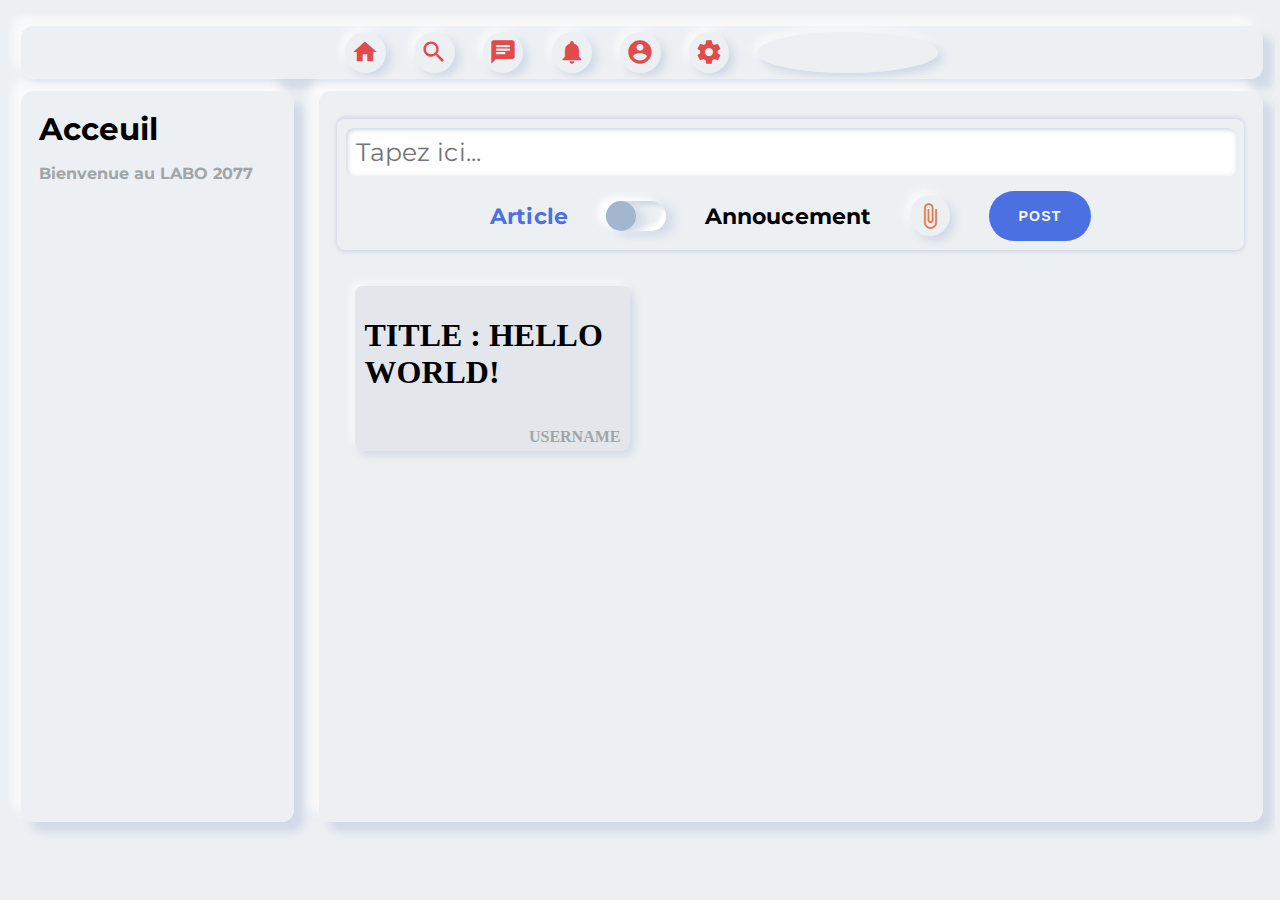
<file: projet ENSILAB/newpage/index.html>
<!DOCTYPE html>
<html dir="ltr">
  <head>
    <meta charset="utf-8">
    <title></title>
    <link rel="stylesheet" href="style.css">
    <link rel="stylesheet" href="https://fonts.googleapis.com/icon?family=Material+Icons">
    <style>
      @import url('https://fonts.googleapis.com/css2?family=Montserrat:wght@500&display=swap');
    </style>
  </head>
  <body>
    <div class="main">
      <div class="topnav">
        <i class="material-icons icons" style="font-size:2.2vw" id="home_id">home</i>
        <span class="search-btn" >
          <span id="search-id"><i class="material-icons icons" style="padding:0.5vw; font-size:2.2vw">search</i></span>
          <span id="search-input" style="margin-left:10%"><input type="hidden" id="input-id" name="" value=""></span>
        </span>
        <i class="material-icons icons" style="font-size:2.2vw" id="chat_id">chat</i>
        <i class="material-icons icons" style="font-size:2.2vw;" id="notif_id">notifications</i>
        <i class="material-icons icons" style="font-size:2.2vw" id="account_id">account_circle</i>
        <i class="material-icons icons" style="font-size:2.2vw" id="settings_id">settings</i>
        <i class="material-icons icons" style="font-size:2.2vw" id="logout_id">logout</i>

      </div>

      <div class="main-body">
        <div class="col1" id="col1">


        </div>

        <div class="col2" id="col2">


        </div>

        <div class="col3">
        </div>
      </div>
    </div>
    <script src="script.js"></script>
  </body>
</html>
</file>
<file: projet ENSILAB/newpage/style.css>
:root{
  --bg : #EDF2F0;

  --neu-1: #ecf0f3;
  --neu-2: #d1d9e6;

  --white: #f9f9f9;
  --gray: #a0a5a8;

  --green: #91B5A8;
  --purple: #4B70E2;

  --grbl: #ecf0f3;

  --red: #e24b4b;
}
body{
  width: 99%;
  height: 98vh;
  background-color: var(--neu-1);
  display: flex;
  justify-content: center;
  align-items: center;
  font-family: 'Montserrat', sans-serif;
  font-weight: 700;
  color: var(--gray);
  overflow: hidden;
}

.main {
  display: flex;
  position: relative;
  width: 98%;
  height: 96%;
  padding: 1%; /* 2% */
  background-color: var(--neu-1);
  /*
  box-shadow:
    10px 10px 10px var(--neu-2),
    -10px -10px 10px var(--white);
  */
  border-radius: 12px;
  overflow: hidden;
  flex-flow: column nowrap;
}

.topnav{
  background-color: var(--grbl);
  display: flex;
  align-items: center;
  justify-content: space-around;
  padding-left: 25%;
  padding-right: 25%;
  padding-top: 0.5%;
  padding-bottom:0.5%;
  box-shadow:
    10px 10px 10px var(--neu-2),
    -10px -10px 10px var(--white);
  border-radius: 12px;
  flex-flow: wrap;
}



.search-btn{
  cursor: pointer;
  display: flex;
  justify-content: space-between;
  align-items: center;
  min-height: 40px;
}


.search-btn input{
  width: 10vw;
  height: 1.5vw;
  min-height:25px;
  font-size: 15px;
  letter-spacing: .15px;
  outline: none;
  padding:2%;
  border:none;
  padding-left: 10px;
  font-family: 'Montserrat', sans-serif;
  background-color: white;
  transition: .25s ease;
  border-radius: 8px;
  box-shadow:
    inset 2px 2px 4px var(--neu-2),
    inset -2px -2px 4px var(--white);


}

.icons{
  color:var(--red);
  font-size: 2.2vw;
  border-radius: 50%;
  padding:1%;
  box-shadow:
    5px 5px 10px var(--neu-2),
    -5px -5px 10px var(--white);

}

.main-body{
  flex-grow: 9;
  display: flex;
}

.col1{
  width: 19%;
  min-width: 19%;
  margin:1% 1% 0% 0%;
  background-color: var(--neu-1);
  box-shadow:
  10px 10px 10px var(--neu-2),
  -10px -10px 10px var(--white);
  border-radius: 12px;
  padding:1.5%;
  height:77vh;
  overflow:  auto;

}

.col2{
  height:77vh;
  width: 100%;
  overflow: auto;
  margin:1% 0% 0% 1%;
  background-color: var(--neu-1);

  box-shadow:
    10px 10px 10px var(--neu-2),
    -10px -10px 10px var(--white);
  border-radius: 12px;
  padding:1.5%;

}

/* textarea*/
.col2 .poster_textarea{
  resize:none;
  width: 98%;
  height: 1.7vw;
  min-height: 30px;
  font-size: 25px;
  letter-spacing: .15px;
  outline: none;
  padding:1%;
  border:none;
  padding-left: 10px;
  font-family: 'Montserrat', sans-serif;
  background-color: white;
  transition: .25s ease;
  border-radius: 8px;
  box-shadow:
    inset 2px 2px 4px var(--neu-2),
    inset -2px -2px 4px var(--white);


}
.col2 .poster_textarea:focus{
  height:5.5vw;
}

.poster-article-txt{
  color:black;
  font-size: 1.7vw;
}

.poster-article-input{

  margin-top: 1%;
  margin-bottom:3%;
  padding:1%;
  padding-bottom:1%;
  font-size: 25px;
  letter-spacing: .15px;
  outline: none;
  border:none;
  font-family: 'Montserrat', sans-serif;
  background-color: var(--neu-1);
  transition: .25s ease;
  border-radius: 8px;
  box-shadow:
    0px -2px 4px var(--neu-2),
    0px 2px 4px var(--neu-2);

}

.article-buttons{
  display: flex;
  justify-content: space-around;
  align-items: center;
  margin: 1% 14% 0% 14%;
}

.button{
  width: 8vw;
  height: 50px;
  border-radius: 25px;
  font-size: 1.1vw;
  font-weight: 700;
  letter-spacing: 1.15px;
  background-color: var(--purple);
	color: var(--white);
	border: none;
  outline: none;
  transition: 0.25s;
}



.sep{
  height: 1px;
  box-shadow: 0px 0px 10px black;
}

.col2 .body{
  height: inherit;
}

.notif-txt{
  color: black;
  font-size: 2.4vw;;
}


.article-header{
  background: rgba(88, 108, 132, 0.06);
  font-family: arial serif;
  margin-top:1%;
  padding:1%;
  margin-left:2%;
  width: 20vw;
  height:11.5vw;
  border-radius: 8px;
  box-shadow:
    4px 4px 8px var(--neu-2),
    -4px -4px 8px var(--white);
  overflow: hidden;
  transition-duration: .75s;

  display: flex;
  flex-flow: column nowrap;
}
#art2:hover{
  cursor: pointer;
}

.apercu{
  height:5vw;
  overflow: hidden;
}

.article-space{
  display: flex;
  flex-flow: row wrap;
  justify-content: flex-start;
}

.col2 .article{
  /*
  height:60vh;
  visibility: hidden;
  */
  max-height: 230px;
  height:auto;
  overflow:auto;
  font-size: 25px;
  letter-spacing: .15px;
  outline: none;

  font-family: 'Montserrat', sans-serif;
  background-color: white;
  transition: .25s ease;
  border-radius: 8px;
  box-shadow:
    inset 2px 2px 4px var(--neu-2),
    inset -2px -2px 4px var(--white);

}

#notif_id{
  cursor: pointer;
}

#home_id{
  cursor: pointer;
}
#chat_id{
  cursor: pointer;
}
#account_id{
  cursor: pointer;
}
#settings_id{
  cursor: pointer;
}
#logout_id{
  cursor: pointer;
}

.online_users{
  display: flex;
  align-items: center;
  justify-content: space-around;
  padding: 0 2vw 0 2vw;
  box-shadow:
    2px 2px 4px var(--neu-2),
    -2px -2px 4px var(--white);
  margin-bottom:.8vw;
}
.filled_cercle{
  border-radius: 50%;
  background-color: green;
  width: 12px;
  height: 12px;
}


/* TOGGLE BUTTON */


.label {
  display: inline-flex;
  align-items: center;
  cursor: pointer;
  color: #394a56;
}

.label-text {
  margin-left: 16px;
}

.toggle {
  isolation: isolate;
  position: relative;
  height: 30px;
  width: 60px;
  border-radius: 15px;
  overflow: hidden;
  box-shadow:
    -8px -4px 8px 0px #ffffff,
    8px 4px 12px 0px #d1d9e6,
    4px 4px 4px 0px #d1d9e6 inset,
    -4px -4px 4px 0px #ffffff inset;
}

.toggle-state {
  display: none;
}

.indicator {
  height: 100%;
  width: 200%;
  background: #A2B6CF;
  border-radius: 15px;
  transform: translate3d(-75%, 0, 0);
  transition: transform 0.4s cubic-bezier(0.85, 0.05, 0.18, 1.35);
  box-shadow:
    -8px -4px 8px 0px #ffffff,
    8px 4px 12px 0px #d1d9e6;
}

.toggle-state:checked ~ .indicator {
  transform: translate3d(25%, 0, 0);
}

.discussion_class{
  height: 98%;
}

.discussion_class .discussion_header{
  height:90%;
  overflow: auto;
}

.discussion_class .discussion_footer{
  display: flex;
  justify-content: space-between;
  height:10%;
  padding: 1%;
}

.discussion_class .discussion_textarea{
  resize:none;
  width: 90%;
  height: 1.7vw;
  min-height: 30px;
  font-size: 25px;
  letter-spacing: .15px;
  outline: none;
  padding:1%;
  border:none;
  padding-left: 10px;
  font-family: 'Montserrat', sans-serif;
  background-color: white;
  transition: .25s ease;
  border-radius: 8px;
  box-shadow:
    inset 2px 2px 4px var(--neu-2),
    inset -2px -2px 4px var(--white);

}

.discussion_msg{
  border-radius: 8px;
  box-shadow:
    inset 2px 2px 4px var(--neu-2),
    inset -2px -2px 4px var(--white);

  background: white;
  padding:1%;
  margin:1%;
  display: inline-block;
}

.discussion_msg p{
  display: inline;
}

.discussion_msg_row{
  display: flex;
  align-items: center;
  margin-left: 1%;

}

#send_id{
  cursor: pointer;
  width:2vw;
  height:2vw;
}
</file>
